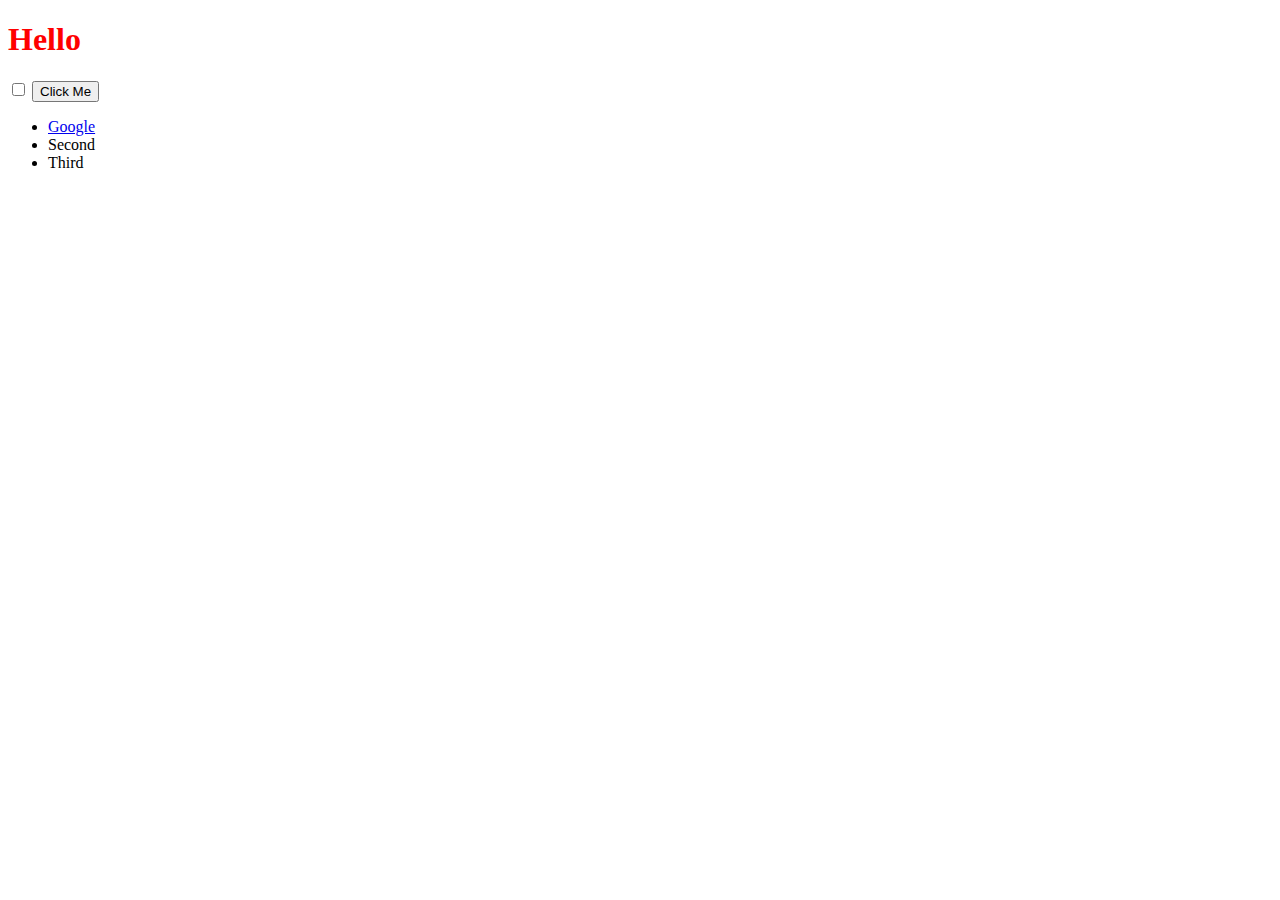
<file: DOM Challenge Starting Files/index.html>
<!DOCTYPE html>
<html lang="en" dir="ltr">
  <head>
    <meta charset="utf-8">
    <title>My Website</title>
    <link rel="stylesheet" href="styles.css">

  </head>
  <body>

    <h1>Hello</h1>

    <input type="checkbox">

    <button style=":active color:red;">Click Me</button>

    <ul>
      <li class="list">
        <a href="https://www.google.com">Google</a>
      </li>
      <li class="list">Second</li>
      <li class="list">Third</li>
    </ul>

  </body>

</html>
</file>
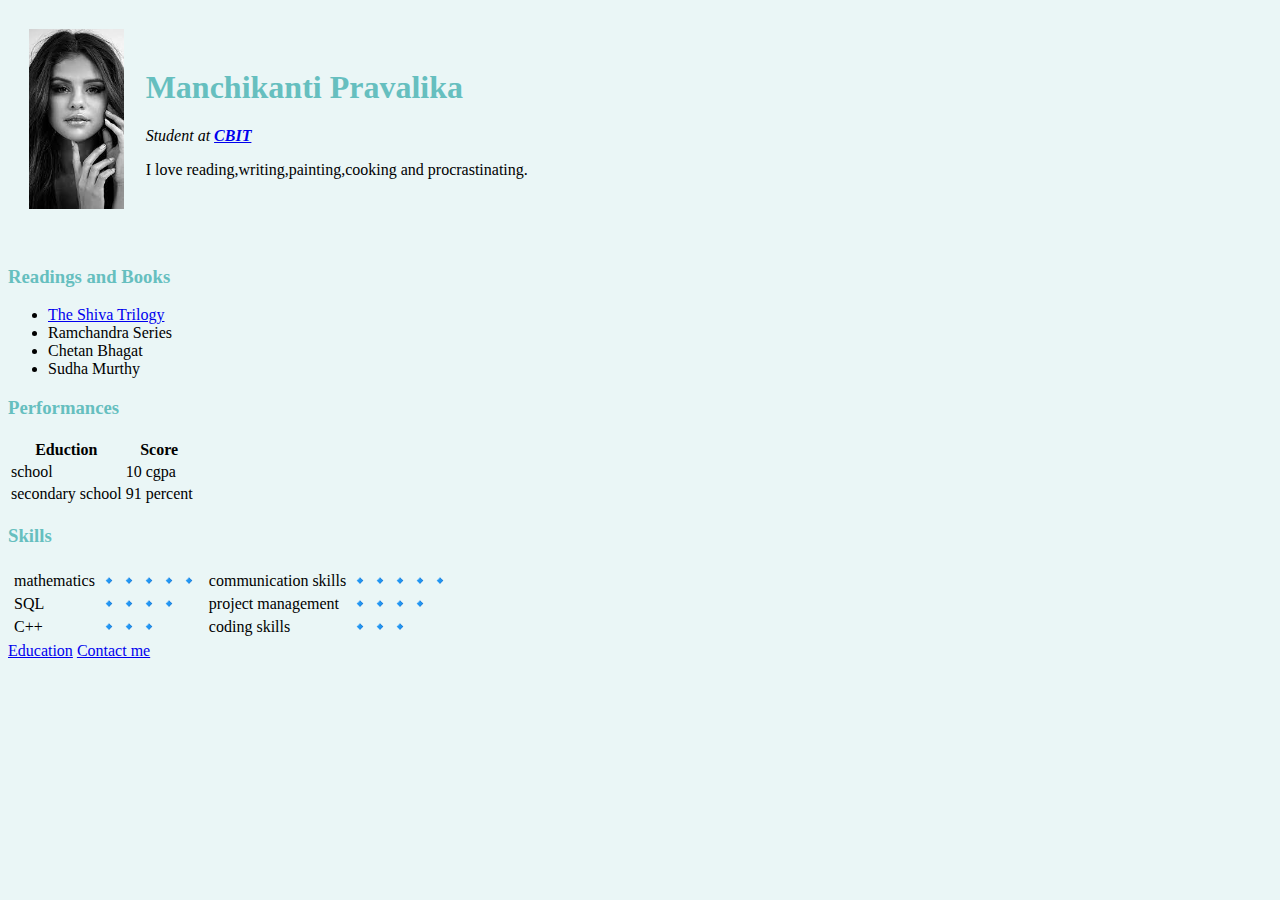
<file: HTML personal file/index.html>
<!DOCTYPE html>
<html lang="en" dir="ltr">
  <head>
    <meta charset="utf-8">
    <title>Pravalika's personal site</title>
    <link rel="stylesheet" href="css/style.css">
  </head>


  <body>
    <table cellspacing="20">
      <tr>
        <td><img src="sel.jpg" alt="selena gomez"></td>
        <td><h1>Manchikanti Pravalika</h1>
        <p><em>Student at<strong> <a href="https://www.cbit.ac.in/">CBIT</a></strong></em></p>
        <p>I love reading,writing,painting,cooking and procrastinating.</p></td>
      </tr>
    </table>
    <hr>
    <h3>Readings and Books</h3>
    <ul>
      <li><a href="https://en.wikipedia.org/wiki/The_Immortals_of_Meluha">The Shiva Trilogy </a></li>
      <li>Ramchandra Series</li>
      <li>Chetan Bhagat</li>
      <li>Sudha Murthy</li>
    </ul>
    <h3>Performances</h3>
    <table>
      <thead>
        <tr>
          <th>Eduction</th>
          <th>Score</th>
        </tr>
      </thead>
      <tr>
        <td>school</td>
        <td>10 cgpa</td>
      </tr>
      <tr>
        <td>secondary school</td>
        <td>91 percent</td>
      </tr>
    </table>
    <h3>Skills</h3>
<table>
  <tr>
    <td>
      <table>
        <tr>
          <td>mathematics</td>
          <td>🔹🔹🔹🔹🔹</td>
        </tr>
        <tr>
          <td>SQL</td>
          <td>🔹🔹🔹🔹</td>
        </tr>
        <tr>
          <td>C++</td>
          <td>🔹🔹🔹</td>
        </tr>
      </table>
    </td>
    <td>
      <table>
        <tr>
          <td>communication skills</td>
          <td>🔹🔹🔹🔹🔹</td>
        </tr>
        <tr>
          <td>project management</td>
          <td>🔹🔹🔹🔹</td>
        </tr>
        <tr>
          <td>coding skills</td>
          <td>🔹🔹🔹</td>
        </tr>
      </table>
    </td>
  </tr>

</table>


    <a href="education.html">Education</a>
    <a href="contact.html">Contact me</a>
  </body>
</html>
</file>
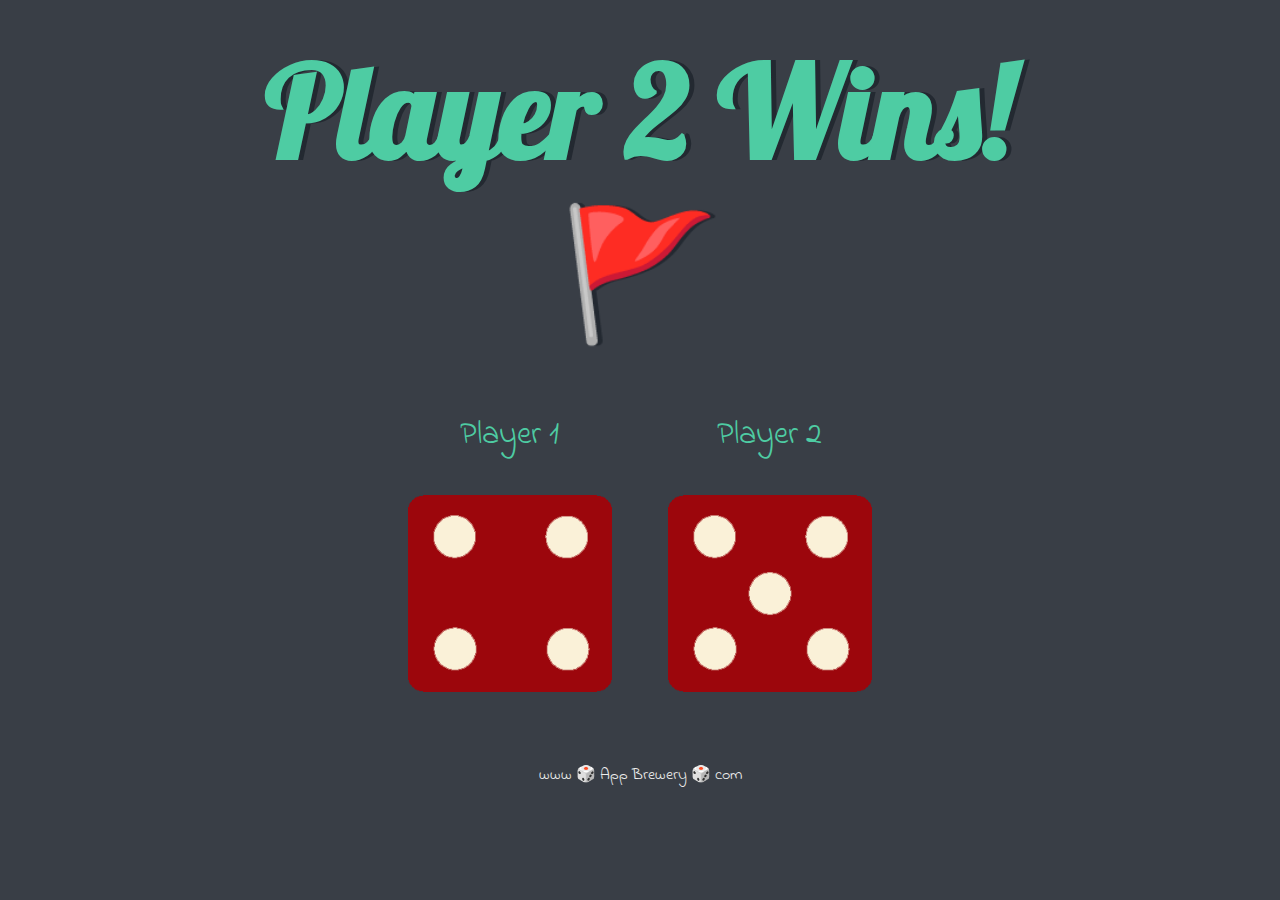
<file: Dicee Challenge - Completed/dicee.html>
<!DOCTYPE html>
<html lang="en" dir="ltr">
  <head>
    <meta charset="utf-8">
    <title>Dicee</title>
    <link rel="stylesheet" href="styles.css">
    <link href="https://fonts.googleapis.com/css?family=Indie+Flower|Lobster" rel="stylesheet">

  </head>
  <body>

    <div class="container">
      <h1>Refresh Me</h1>

      <div class="dice">
        <p>Player 1</p>
        <img class="img1" src="images/dice6.png">
      </div>

      <div class="dice">
        <p>Player 2</p>
        <img class="img2" src="images/dice6.png">
      </div>

    </div>

    <script src="index.js" charset="utf-8"></script>

      </body>

      <footer>
        www 🎲 App Brewery 🎲 com
      </footer>
    </html>
</file>
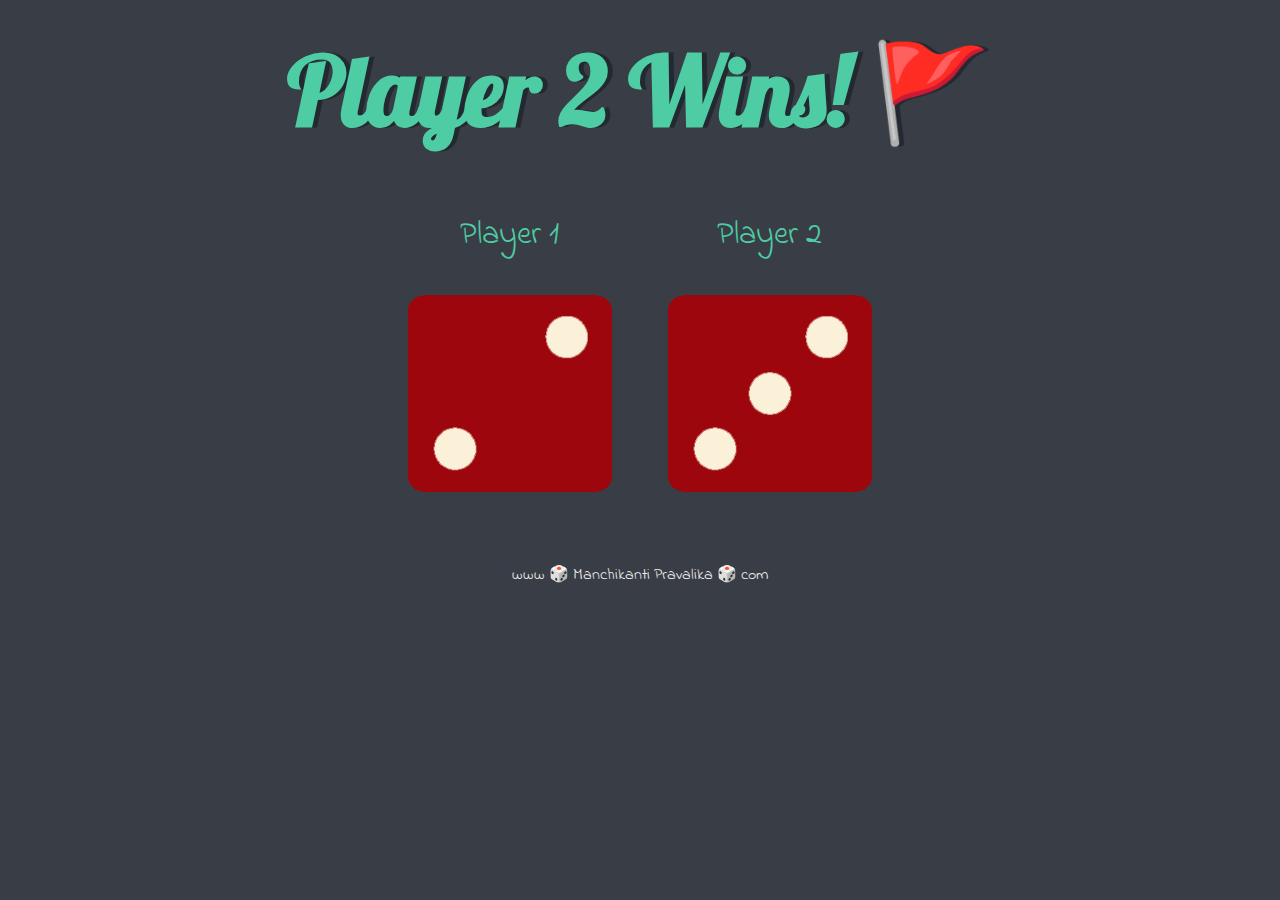
<file: Dicee Game/dicee.html>
<!DOCTYPE html>
<html lang="en" dir="ltr">
  <head>
    <meta charset="utf-8">
    <title>Dicee</title>
    <link rel="stylesheet" href="styles.css">
    <link href="https://fonts.googleapis.com/css?family=Indie+Flower|Lobster" rel="stylesheet">

  </head>
  <body>

    <div class="container">
      <h1>Refresh Me</h1>

      <div class="dice">
        <p>Player 1</p>
        <img class="img1" src="images/dice6.png">
      </div>

      <div class="dice">
        <p>Player 2</p>
        <img class="img2" src="images/dice6.png">
      </div>

    </div>

  <script src="index.js" charset="utf-8"></script>
  </body>

  <footer>
    www 🎲 Manchikanti Pravalika 🎲 com
  </footer>
</html>
</file>
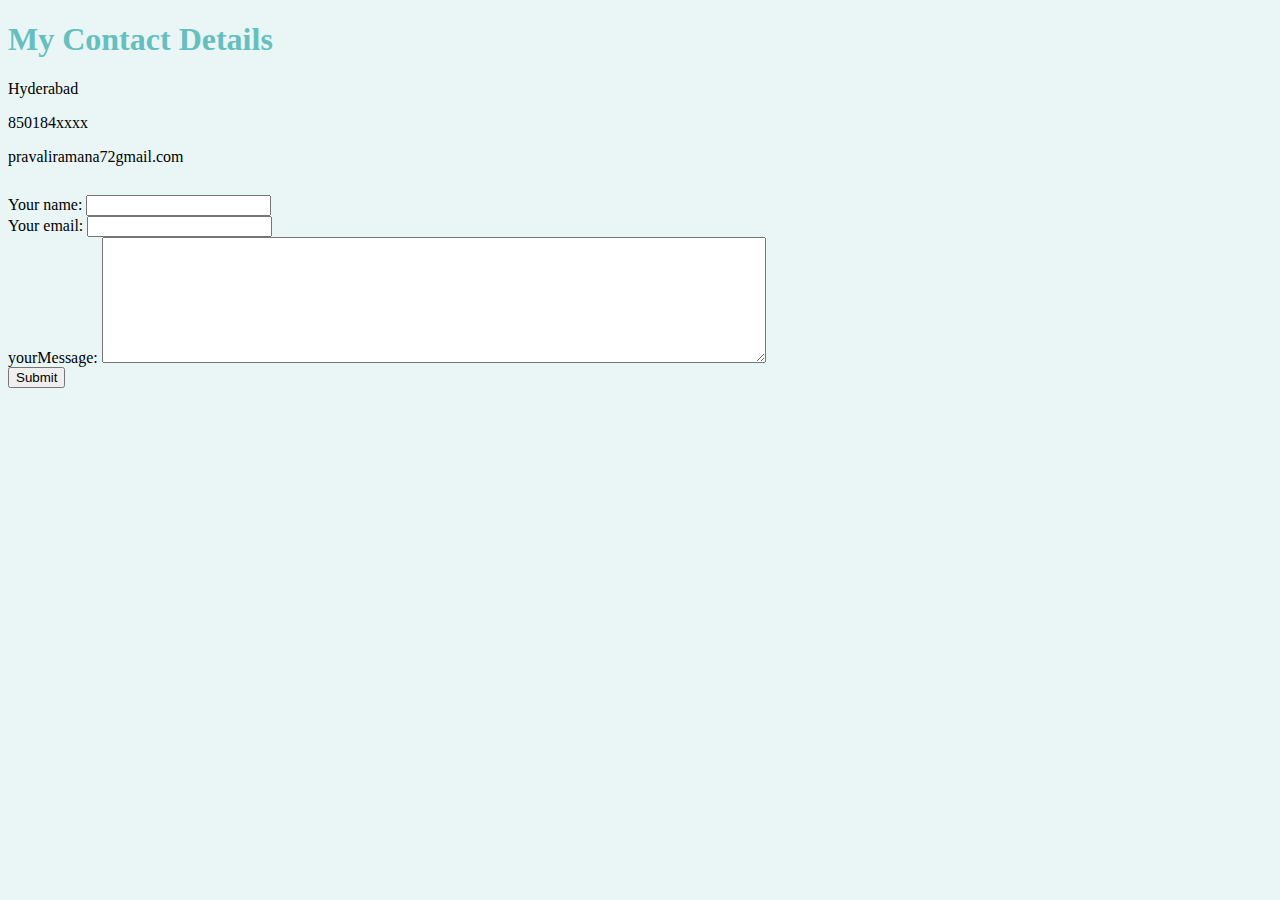
<file: HTML personal file/contact.html>
<!DOCTYPE html>
<html lang="en" dir="ltr">
  <head>
    <meta charset="utf-8">
    <title>Contact me</title>
    <link rel="stylesheet" href="css/style.css">
  </head>
  <body>
    <h1>My Contact Details</h1>
    <p>Hyderabad</p>
    <p>850184xxxx</p>
    <p>pravaliramana72gmail.com</p>
  </body>
  <hr>
  <form class="" action="mailto:pravaliramana7@gmail.com" method="post">
    <label>Your name:</label>
    <input type="text" name="yourName" value=""><br>
    <label>Your email:</label>
    <input type="email" name="yourEmail" value=""><br>
    <label>yourMessage:</label>
    <textarea name="yourmessage" rows="8" cols="80"></textarea><br>
    <input type="submit" name="" >
  </form>
</html>
</file>
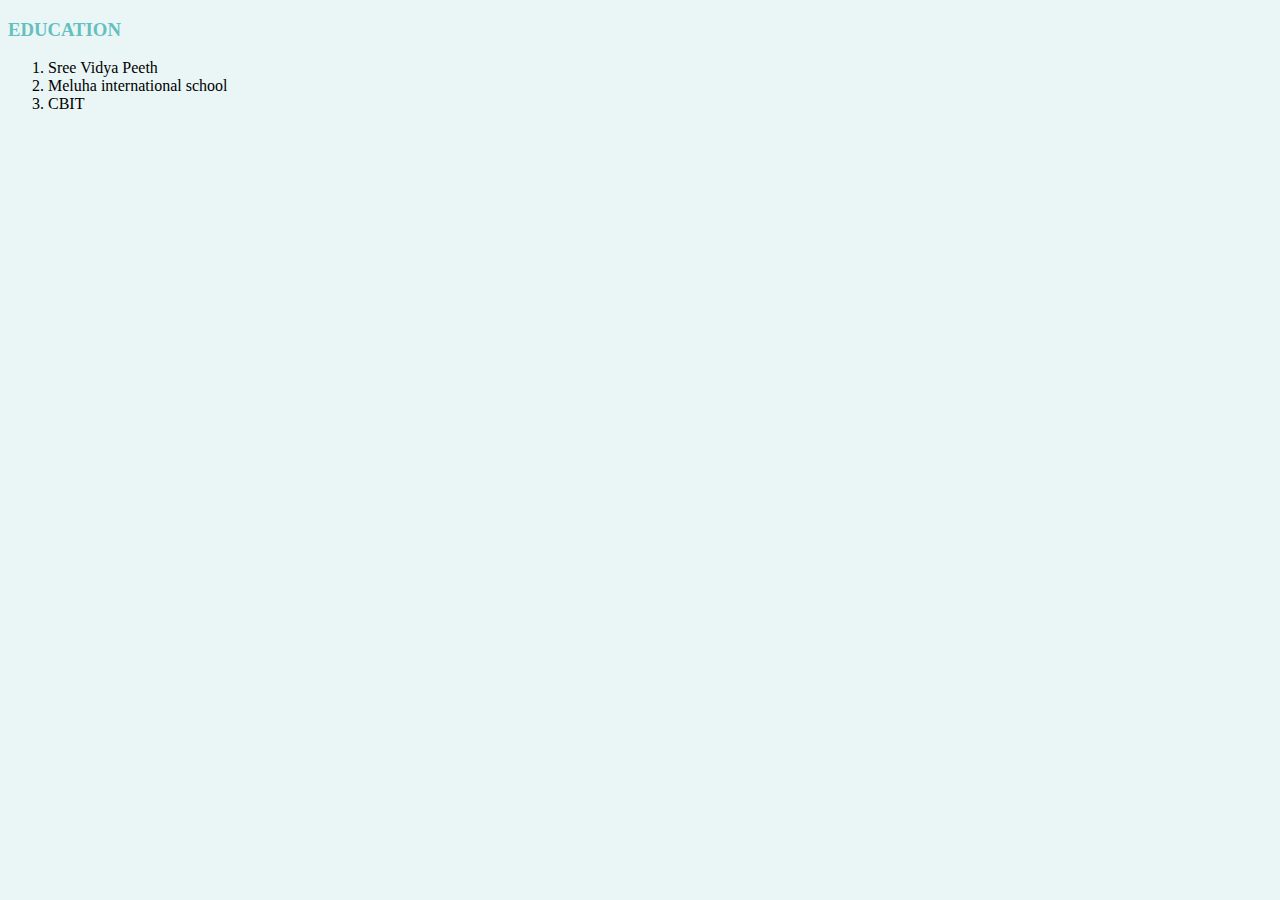
<file: HTML personal file/education.html>
<!DOCTYPE html>
<html lang="en" dir="ltr">
  <head>
    <meta charset="utf-8">
    <title>My Education</title>
    <link rel="stylesheet" href="css/style.css">
  </head>
  <body>
    <h3>EDUCATION</h3>
    <ol>
      <li>Sree Vidya Peeth</li>
      <li>Meluha international school</li>
      <li>CBIT</li>
    </ol>
  </body>
</html>
</file>
<file: DOM Challenge Starting Files/styles.css>
h1 {
  color: red;
}
</file>
<file: HTML personal file/css/style.css>
body{
  background-color:#EAF6F6;
}
hr{
  border-style:none;
  border-top-style:dotted;
  border-color: grey;
  border-width: 5px;
  width:0%;
}
img{
  height: 180px;
}
h1{
  color: #66BFBF;
}
h3{
  color: #66BFBF;
}
</file>
<file: Dicee Challenge - Completed/styles.css>
.container {
  width: 70%;
  margin: auto;
  text-align: center;
}

.dice {
  text-align: center;
  display: inline-block;

}

body {
  background-color: #393E46;
}

h1 {
  margin: 30px;
  font-family: 'Lobster', cursive;
  text-shadow: 5px 0 #232931;
  font-size: 8rem;
  color: #4ECCA3;
}

p {
  font-size: 2rem;
  color: #4ECCA3;
  font-family: 'Indie Flower', cursive;
}

img {
  width: 80%;
}

footer {
  margin-top: 5%;
  color: #EEEEEE;
  text-align: center;
  font-family: 'Indie Flower', cursive;

}
</file>
<file: Dicee Game/styles.css>
.container {
  width: 70%;
  margin: auto;
  text-align: center;
}

.dice {
  text-align: center;
  display: inline-block;

}

body {
  background-color: #393E46;
}

h1 {
  margin: 30px;
  font-family: 'Lobster', cursive;
  text-shadow: 5px 0 #232931;
  font-size: 6rem;
  color: #4ECCA3;
}

p {
  font-size: 2rem;
  color: #4ECCA3;
  font-family: 'Indie Flower', cursive;
}

img {
  width: 80%;
}

footer {
  margin-top: 5%;
  color: #EEEEEE;
  text-align: center;
  font-family: 'Indie Flower', cursive;

}
</file>
